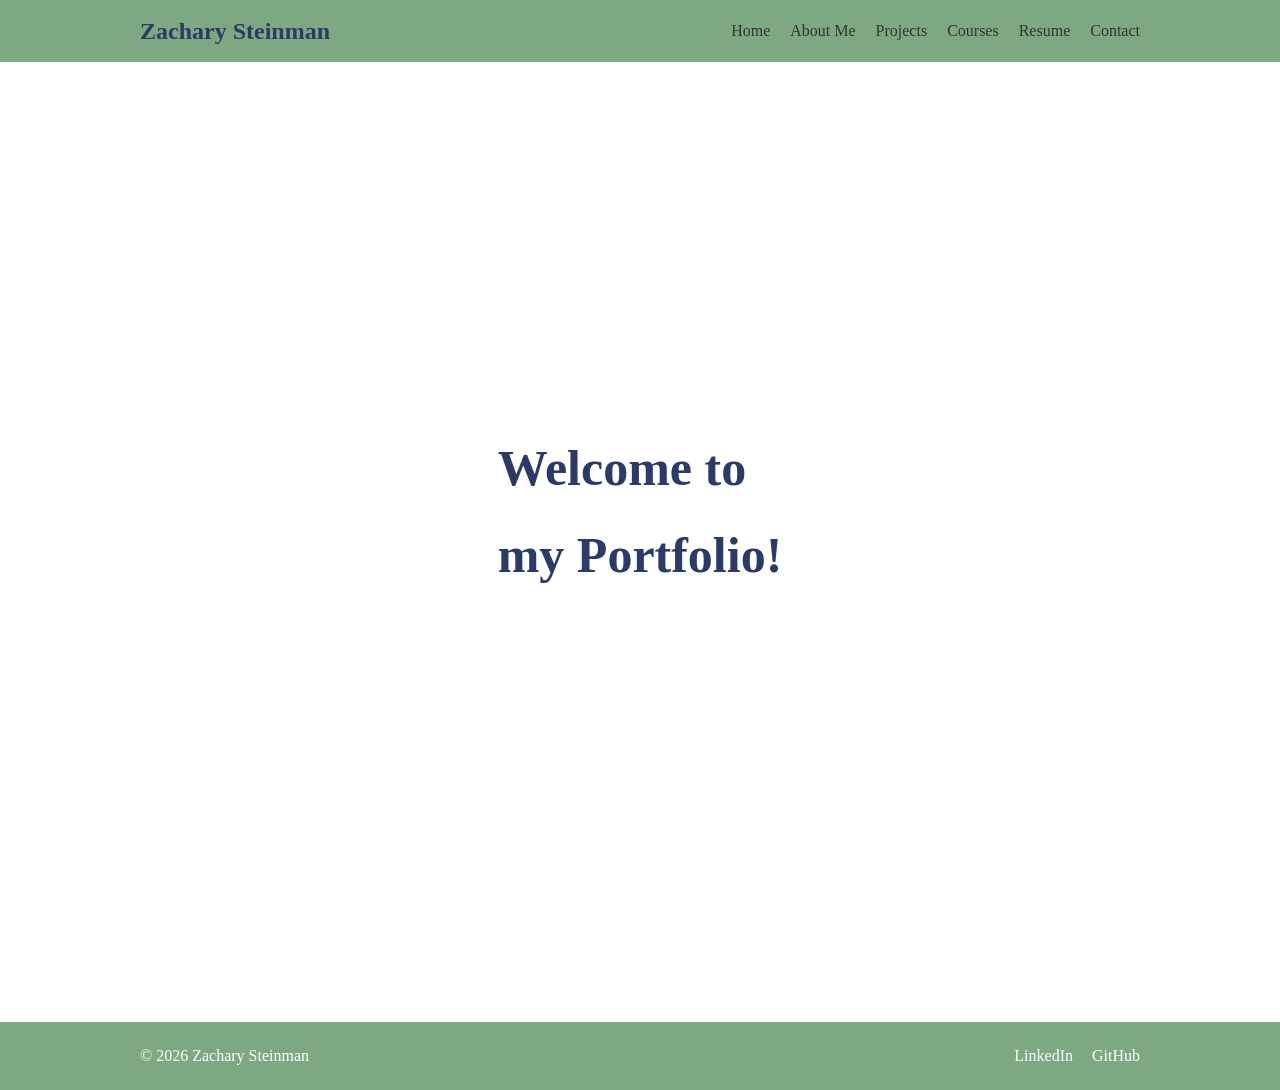
<file: portfollio/index.html>
<!DOCTYPE html>
<html lang="en">
<head>
    <meta charset="UTF-8">
    <title>Zachary Steinman Portfolio</title>
    <link rel="stylesheet" href="styles.css">
    <meta name="viewport" content="width=device-width, initial-scale=1.0">
</head>

<body>
    <header class="site-header">
        <div class="container">
          
          <h1 class="logo">Zachary Steinman</h1>
      
          <!-- Hidden checkbox -->
          <input type="checkbox" id="menu-toggle" class="menu-toggle">
      
          <!-- Hamburger -->
          <label for="menu-toggle" class="hamburger">&#9776;</label>
      
          <!-- Nav MUST come immediately after hamburger -->
          <nav class="main-nav">
            <ul>
              <li><a href="index.html">Home</a></li>
              <li><a href="about.html">About Me</a></li>
              <li><a href="projects.html">Projects</a></li>
              <li><a href="courses.html">Courses</a></li>
              <li><a href="Resume.html">Resume</a></li>
              <li><a href="contact.html">Contact</a></li>
            </ul>
          </nav>
      
        </div>
      </header>
    <main>
    <h1>Welcome to <br> my Portfolio!</h1>
</main>
<footer class="site-footer">
  <div class="container">
      <p>&copy; 2026 Zachary Steinman</p>

      <div class="footer-links">
          <a href="https://www.linkedin.com/in/zacharysteinman" target="_blank">LinkedIn</a>
          <a href="https://github.com/yourusername" target="_blank">GitHub</a>
      </div>
  </div>
</footer>
</body>
</file>
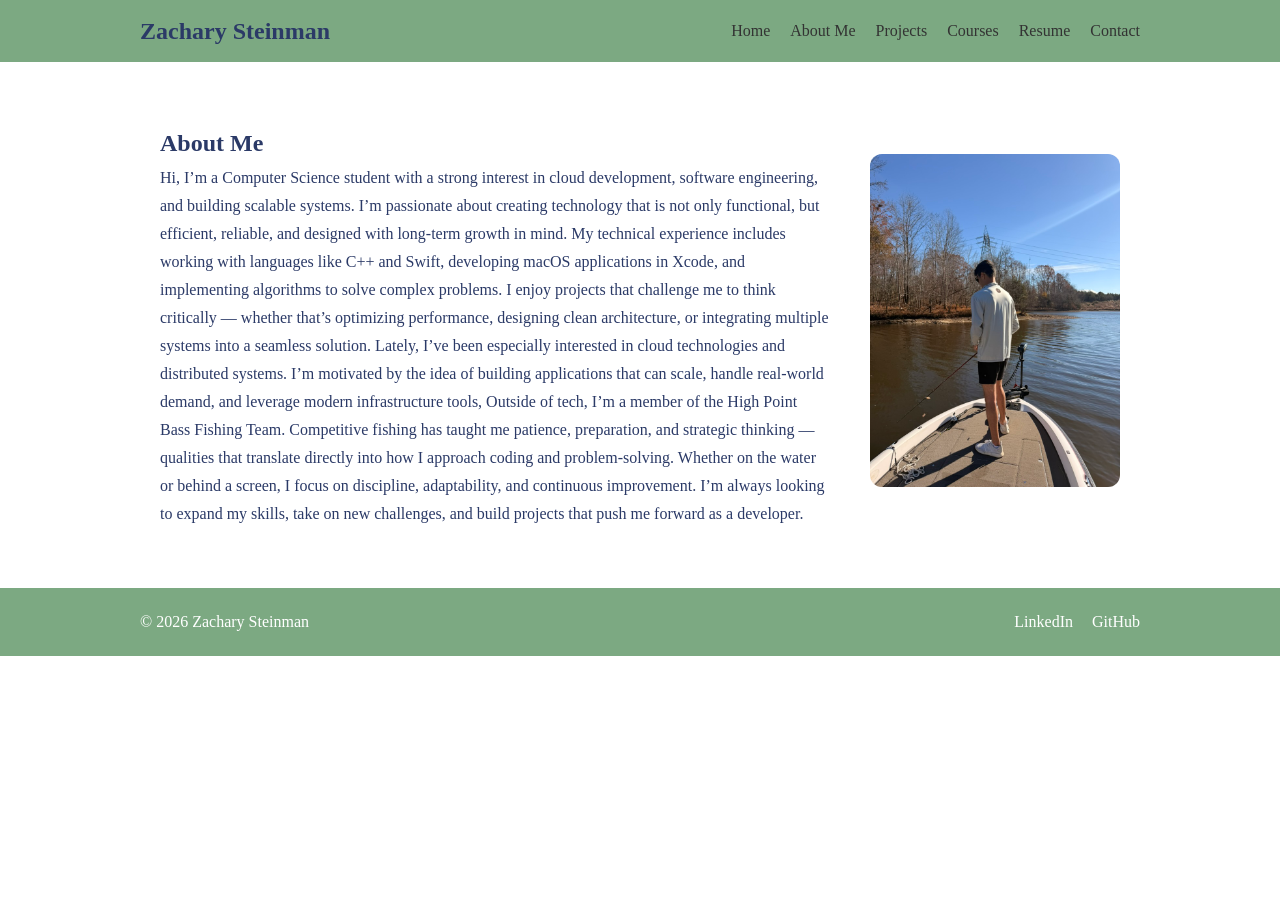
<file: about.html>
<!DOCTYPE html>
<html lang="en">
<head>
    <meta charset="UTF-8">
    <title>Zachary Steinman Portfolio</title>
    <link rel="stylesheet" href="styles.css">
    <meta name="viewport" content="width=device-width, initial-scale=1.0">
</head>

<body>
    <header class="site-header">
        <div class="container">
          
          <h1 class="logo">Zachary Steinman</h1>
      
          <!-- Hidden checkbox -->
          <input type="checkbox" id="menu-toggle" class="menu-toggle">
      
          <!-- Hamburger -->
          <label for="menu-toggle" class="hamburger">&#9776;</label>
      
          <!-- Nav MUST come immediately after hamburger -->
          <nav class="main-nav">
            <ul>
              <li><a href="index.html">Home</a></li>
              <li><a href="about.html">About Me</a></li>
              <li><a href="projects.html">Projects</a></li>
              <li><a href="courses.html">Courses</a></li>
              <li><a href="Resume.html">Resume</a></li>
              <li><a href="contact.html">Contact</a></li>
            </ul>
          </nav>
      
        </div>
      </header>
    <section class="about-container">
        <div class="about-text">
            <h2>About Me</h2>
            <p>
    

    Hi, I’m a Computer Science student with a strong interest in cloud development, software engineering, and building scalable systems. I’m passionate about creating technology that is not only functional, but efficient, reliable, and designed with long-term growth in mind.
    My technical experience includes working with languages like C++ and Swift, developing macOS applications in Xcode, and implementing algorithms to solve complex problems. I enjoy projects that challenge me to think critically — whether that’s optimizing performance, designing clean architecture, or integrating multiple systems into a seamless solution.
    Lately, I’ve been especially interested in cloud technologies and distributed systems. I’m motivated by the idea of building applications that can scale, handle real-world demand, and leverage modern infrastructure tools,
    Outside of tech, I’m a member of the High Point Bass Fishing Team. Competitive fishing has taught me patience, preparation, and strategic thinking — qualities that translate directly into how I approach coding and problem-solving. Whether on the water or behind a screen, I focus on discipline, adaptability, and continuous improvement.
    I’m always looking to expand my skills, take on new challenges, and build projects that push me forward as a developer.
</p>
</div>

<div class="about-image">
    <img src="my_Pic.jpg" alt="Zachary Steinman">
</div>
</section>

<footer class="site-footer">
    <div class="container">
        <p>&copy; 2026 Zachary Steinman</p>

        <div class="footer-links">
            <a href="https://www.linkedin.com/in/zacharysteinman" target="_blank">LinkedIn</a>
            <a href="https://github.com/yourusername" target="_blank">GitHub</a>
        </div>
    </div>
</footer>

</body>
</html>
</file>
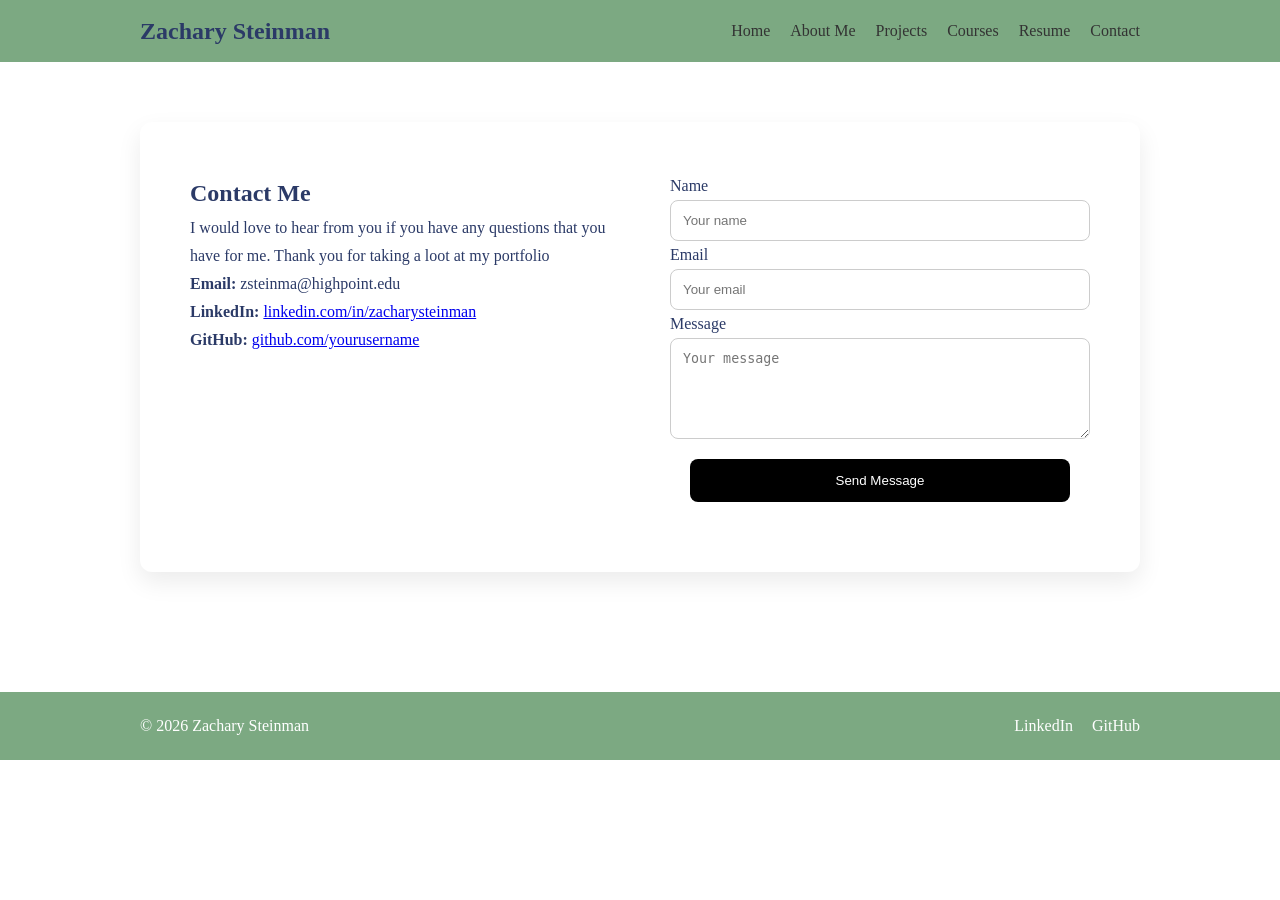
<file: contact.html>
<!DOCTYPE html>
<html lang="en">
<head>
    <meta charset="UTF-8">
    <meta name="viewport" content="width=device-width, initial-scale=1.0">
    <link rel="stylesheet" href="styles.css">
    <title>Contact Me</title>

</head>

<header class="site-header">
    <div class="container">
      
      <h1 class="logo">Zachary Steinman</h1>
  
      <!-- Hidden checkbox -->
      <input type="checkbox" id="menu-toggle" class="menu-toggle">
  
      <!-- Hamburger -->
      <label for="menu-toggle" class="hamburger">&#9776;</label>
  
      <!-- Nav MUST come immediately after hamburger -->
      <nav class="main-nav">
        <ul>
          <li><a href="index.html">Home</a></li>
          <li><a href="about.html">About Me</a></li>
          <li><a href="projects.html">Projects</a></li>
          <li><a href="courses.html">Courses</a></li>
          <li><a href="Resume.html">Resume</a></li>
          <li><a href="contact.html">Contact</a></li>
        </ul>
      </nav>
  
    </div>
  </header>
<section class="contact-section">
    <div class="container">
    <div class="contact-info">
        <h1>Contact Me</h1>
        <p>I would love to hear from you if you have any questions that you have for me. Thank you for taking a loot at my portfolio</p>

        <p><strong>Email:</strong> zsteinma@highpoint.edu</p>
        <p><strong>LinkedIn:</strong> <a href="LinkedIn.com/in/zacharysteinman" target="_blank">linkedin.com/in/zacharysteinman</a></p>
        <p><strong>GitHub:</strong> <a href="https://github.com/yourusername" target="_blank">github.com/yourusername</a></p>
    </div>

    <div>
        <form id="contactForm">
            <label for="name">Name</label>
            <input type="text" id="name" name="name" required placeholder="Your name">

            <label for="email">Email</label>
            <input type="email" id="email" name="email" required placeholder="Your email">

            <label for="message">Message</label>
            <textarea id="message" name="message" rows="5" required placeholder="Your message"></textarea>

            <button type="submit">Send Message</button>
            <p class="success-message" id="successMessage">Thanks! Your message has been sent.</p>
        </form>
    </div>
</div>

</div>
</section>
<footer class="site-footer">
    <div class="container">
        <p>&copy; 2026 Zachary Steinman</p>

        <div class="footer-links">
            <a href="https://www.linkedin.com/in/zacharysteinman" target="_blank">LinkedIn</a>
            <a href="https://github.com/yourusername" target="_blank">GitHub</a>
        </div>
    </div>
</footer>
</body>
</html>
</file>
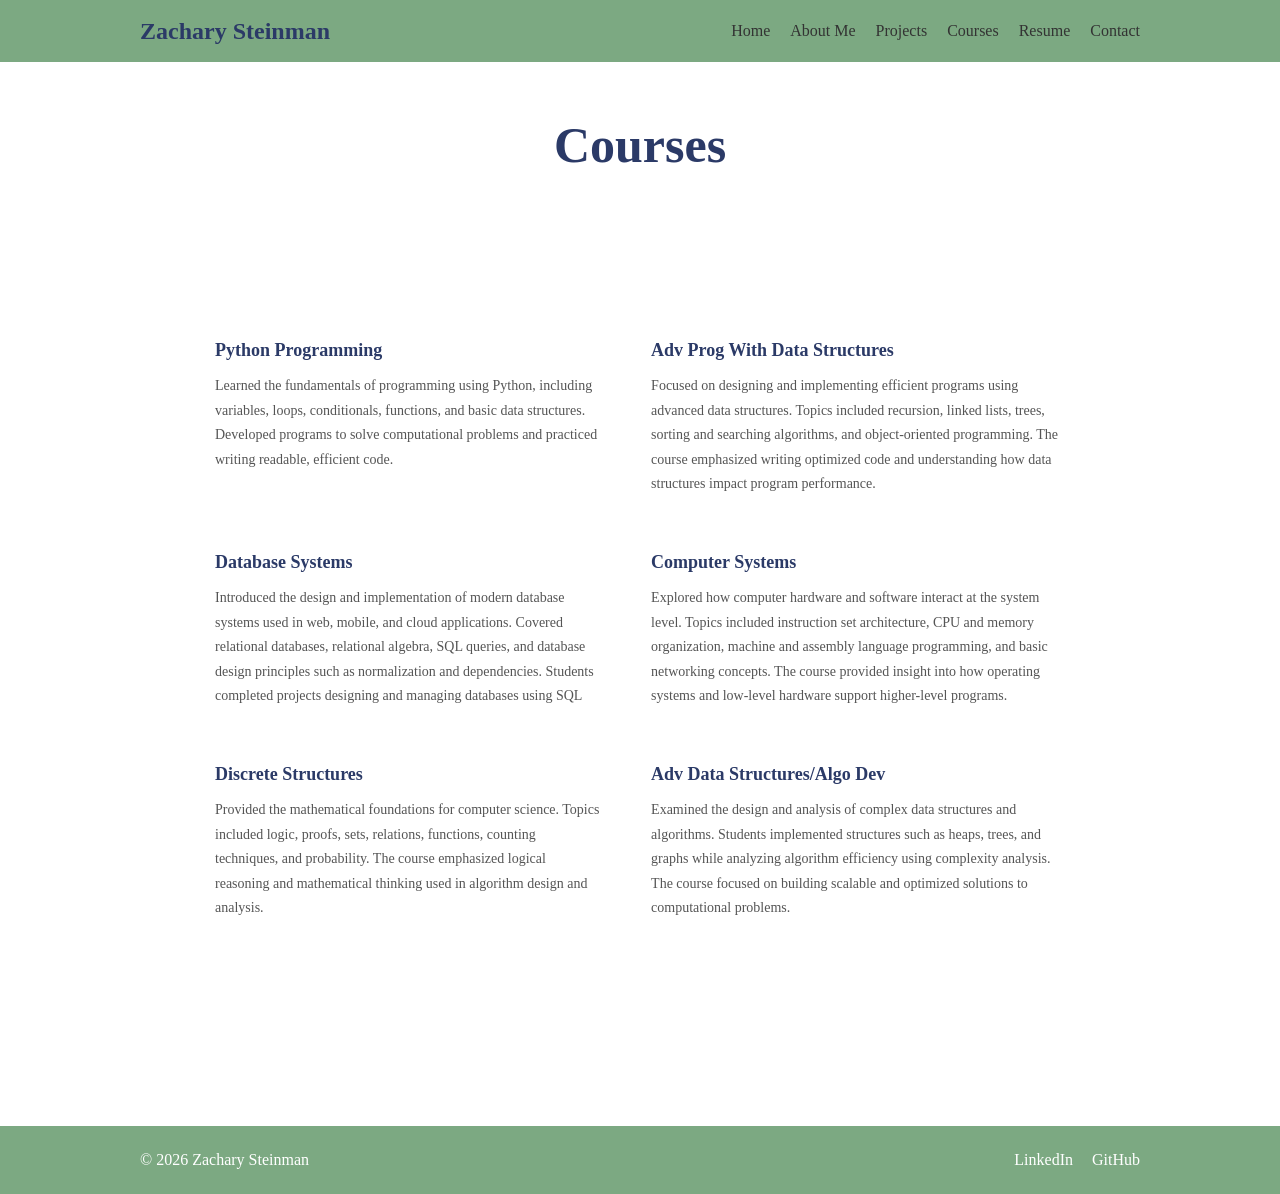
<file: courses.html>
<!DOCTYPE html>
<html lang="en">
<head>
    <meta charset="UTF-8">
    <title>Zachary Steinman Portfolio</title>
    <link rel="stylesheet" href="styles.css">
    <meta name="viewport" content="width=device-width, initial-scale=1.0">
</head>


<body class="courses-page">
    <header class="site-header">
        <div class="container">
          
          <h1 class="logo">Zachary Steinman</h1>
      
          <!-- Hidden checkbox -->
          <input type="checkbox" id="menu-toggle" class="menu-toggle">
      
          <!-- Hamburger -->
          <label for="menu-toggle" class="hamburger">&#9776;</label>
      
          <!-- Nav MUST come immediately after hamburger -->
          <nav class="main-nav">
            <ul>
              <li><a href="index.html">Home</a></li>
              <li><a href="about.html">About Me</a></li>
              <li><a href="projects.html">Projects</a></li>
              <li><a href="courses.html">Courses</a></li>
              <li><a href="Resume.html">Resume</a></li>
              <li><a href="contact.html">Contact</a></li>
            </ul>
          </nav>
      
        </div>
      </header>
    
<main>
<h1>Courses</h1>

<div style="padding: 80px;">
    <table>
        <tr>
            <td>
                <div class="title">Python Programming</div>
                <div class="description">Learned the fundamentals of programming using Python, including variables, loops, conditionals, functions, and basic data structures. Developed programs to solve computational problems and practiced writing readable, efficient code.</div>
            </td>
            <td>
                <div class="title">Adv Prog With Data Structures</div>
                <div class="description">Focused on designing and implementing efficient programs using advanced data structures. Topics included recursion, linked lists, trees, sorting and searching algorithms, and object-oriented programming. The course emphasized writing optimized code and understanding how data structures impact program performance.</div>
            </td>
        </tr>
    
        <tr>
            <td>
                <div class="title">Database Systems</div>
                <div class="description">Introduced the design and implementation of modern database systems used in web, mobile, and cloud applications. Covered relational databases, relational algebra, SQL queries, and database design principles such as normalization and dependencies. Students completed projects designing and managing databases using SQL</div>
            </td>
            <td>
                <div class="title">Computer Systems</div>
                <div class="description">Explored how computer hardware and software interact at the system level. Topics included instruction set architecture, CPU and memory organization, machine and assembly language programming, and basic networking concepts. The course provided insight into how operating systems and low-level hardware support higher-level programs.</div>
            </td>
        </tr>

        <tr>
            <td>
                <div class="title">Discrete Structures</div>
                <div class="description">Provided the mathematical foundations for computer science. Topics included logic, proofs, sets, relations, functions, counting techniques, and probability. The course emphasized logical reasoning and mathematical thinking used in algorithm design and analysis.</div>
            </td>
            <td>
                <div class="title">	Adv Data Structures/Algo Dev</div>
                <div class="description">Examined the design and analysis of complex data structures and algorithms. Students implemented structures such as heaps, trees, and graphs while analyzing algorithm efficiency using complexity analysis. The course focused on building scalable and optimized solutions to computational problems.</div>
            </td>
        </tr>
    </table>
 </div>

</main>    

<footer class="site-footer">
    <div class="container">
        <p>&copy; 2026 Zachary Steinman</p>

        <div class="footer-links">
            <a href="https://www.linkedin.com/in/zacharysteinman" target="_blank">LinkedIn</a>
            <a href="https://github.com/yourusername" target="_blank">GitHub</a>
        </div>
    </div>
</footer>

</body>
</html>
</file>
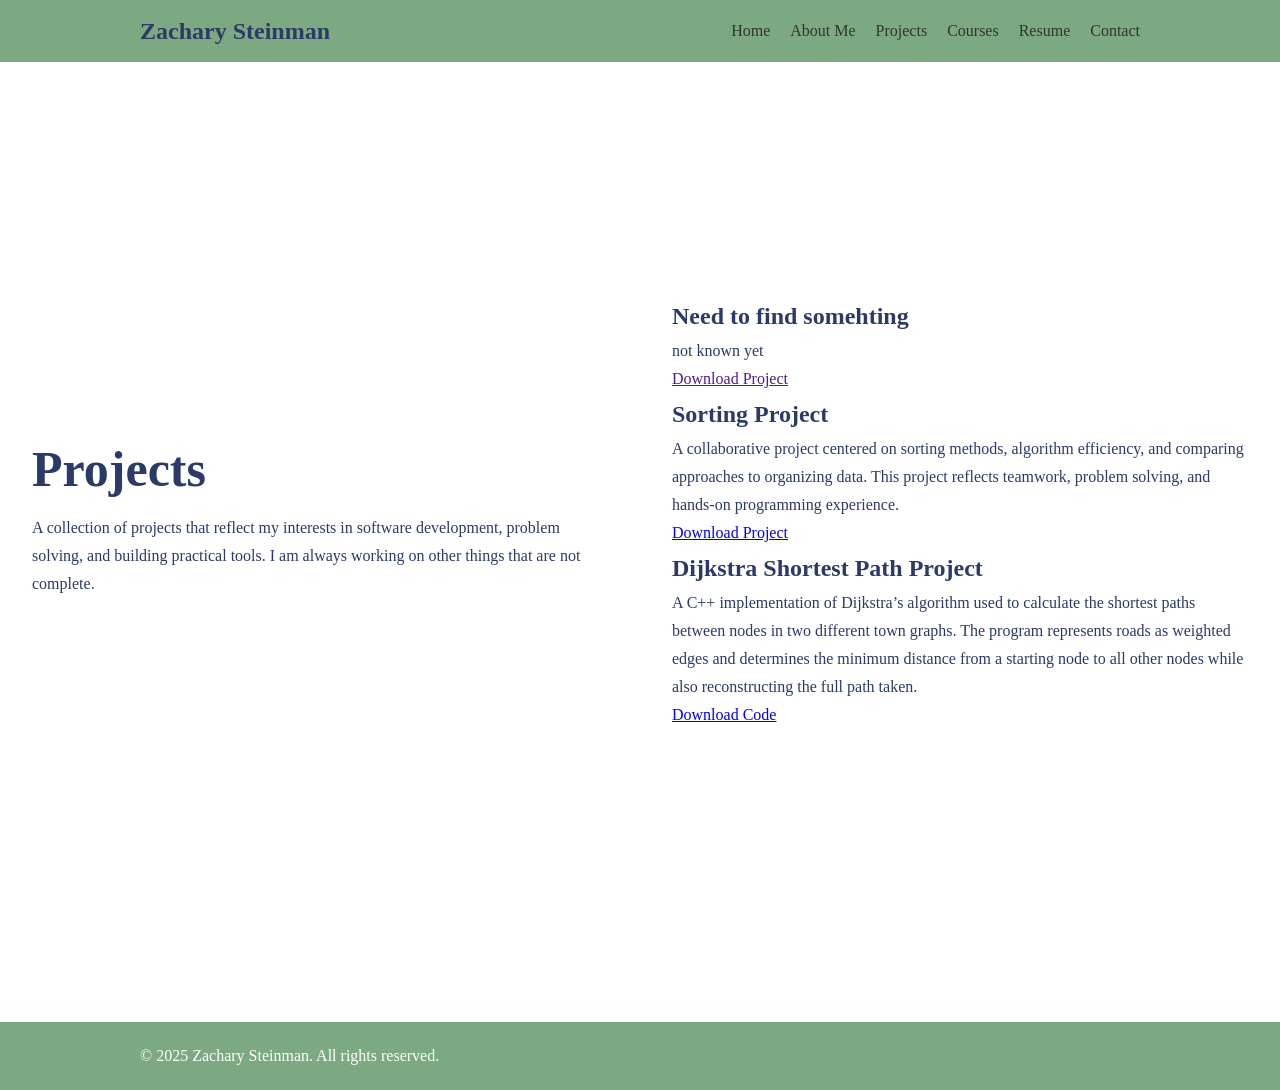
<file: projects.html>
<!DOCTYPE html>
<html lang="en">
<head>
    <meta charset="UTF-8">
    <title>Zachary Steinman Portfolio</title>
    <link rel="stylesheet" href="styles.css">
    <meta name="viewport" content="width=device-width, initial-scale=1.0">
</head>

<body class="projects-page">
    <header class="site-header">
        <div class="container">
            <h1 class="logo">Zachary Steinman</h1>

            <input type="checkbox" id="menu-toggle" class="menu-toggle">
            <label for="menu-toggle" class="hamburger">&#9776;</label>

            <nav class="main-nav">
                <ul>
                    <li><a href="index.html">Home</a></li>
                    <li><a href="about.html">About Me</a></li>
                    <li><a href="projects.html">Projects</a></li>
                    <li><a href="courses.html">Courses</a></li>
                    <li><a href="Resume.html">Resume</a></li>
                    <li><a href="contact.html">Contact</a></li>
                </ul>
            </nav>
        </div>
    </header>

    <main class="projects-main">
        <section class="projects-hero">
            <div class="container">
                <h1>Projects</h1>
                <p class="projects-intro">
                    A collection of projects that reflect my interests in software development,
                    problem solving, and building practical tools. I am always working on other things that are not complete.
                </p>
            </div>
        </section>

        <section class="projects-grid-section">
            <div class="container">
                <div class="projects-grid">
                    <article class="project-card">
                        <h2>Need to find somehting</h2>
                        <p>
                            not known yet 
                        </p>
                        <div class="project-actions">
                            <a class="project-button" href="" download>
                                Download Project
                            </a>
                        </div>
                    </article>

                    <article class="project-card">
                        <h2>Sorting Project</h2>
                        <p>
                            A collaborative project centered on sorting methods, algorithm efficiency,
                            and comparing approaches to organizing data. This project reflects teamwork,
                            problem solving, and hands-on programming experience.
                        </p>
                        <div class="project-actions">
                            <a class="project-button" href="project_main.cpp" download>
                                Download Project
                            </a>
                        </div>
                    </article>

                    <article class="project-card">
                        <h2>Dijkstra Shortest Path Project</h2>
                        <p>
                            A C++ implementation of Dijkstra’s algorithm used to calculate the
                            shortest paths between nodes in two different town graphs. The program
                            represents roads as weighted edges and determines the minimum distance
                            from a starting node to all other nodes while also reconstructing the
                            full path taken.
                        </p>
                        <div class="project-actions">
                            <a class="project-button" href="Steinmandijkstra.cpp" download>
                                Download Code
                            </a>
                        </div>
                    </article>
                </div>
            </div>
        </section>
    </main>

    <footer class="site-footer">
        <div class="container">
            <p>&copy; 2025 Zachary Steinman. All rights reserved.</p>
        </div>
    </footer>
</body>
</html>
</file>
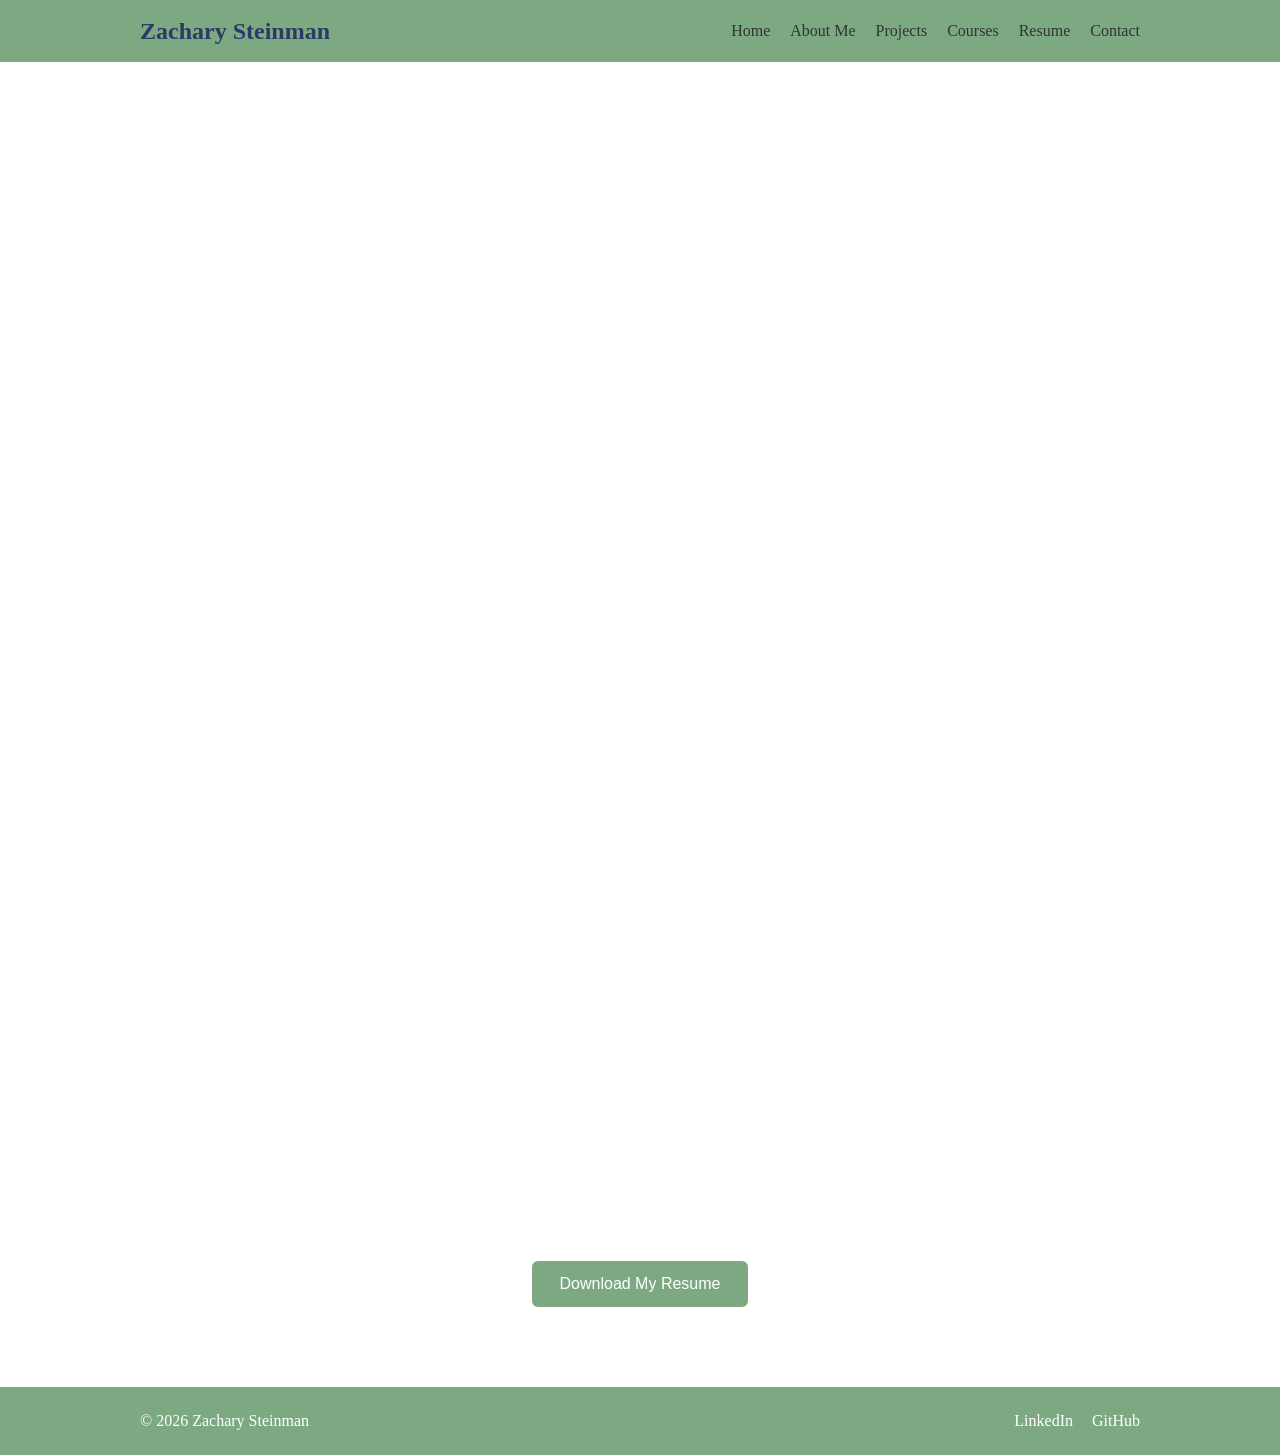
<file: Resume.html>
<!DOCTYPE html>
<html lang="en">
<head>
    <meta charset="UTF-8">
    <title>Zachary Steinman Portfolio</title>
    <link rel="stylesheet" href="styles.css">
    <meta name="viewport" content="width=device-width, initial-scale=1.0">
</head>

<body>
    <header class="site-header">
        <div class="container">
          
          <h1 class="logo">Zachary Steinman</h1>
      
          <!-- Hidden checkbox -->
          <input type="checkbox" id="menu-toggle" class="menu-toggle">
      
          <!-- Hamburger -->
          <label for="menu-toggle" class="hamburger">&#9776;</label>
      
          <!-- Nav MUST come immediately after hamburger -->
          <nav class="main-nav">
            <ul>
              <li><a href="index.html">Home</a></li>
              <li><a href="about.html">About Me</a></li>
              <li><a href="projects.html">Projects</a></li>
              <li><a href="courses.html">Courses</a></li>
              <li><a href="Resume.html">Resume</a></li>
              <li><a href="contact.html">Contact</a></li>
            </ul>
          </nav>
      
        </div>
    </header>
    <div class="resume-page">

        <iframe src="resume.pdf#toolbar=0&navpanes=0&scrollbar=0"></iframe>
    
        <div class="resume-download">
            <a href="resume.pdf" download>
                <button>Download My Resume</button>
            </a>
        </div>
    
    </div>

    <footer class="site-footer">
        <div class="container">
            <p>&copy; 2026 Zachary Steinman</p>
    
            <div class="footer-links">
                <a href="https://www.linkedin.com/in/zacharysteinman" target="_blank">LinkedIn</a>
                <a href="https://github.com/yourusername" target="_blank">GitHub</a>
            </div>
        </div>
    </footer>
</body>
</file>
<file: portfollio/styles.css>
* {
    box-sizing: border-box;
    margin: 0;
    padding: 0;
}

body {
    font-family: 'Times New Roman', Times, serif;
    line-height: 1.75;
    color: #2B3A67;
    background: #fff;
}

.container {
    width: 90%;
    max-width: 1000px;
    margin: auto;
}

/* Header */
.site-header {
    background: #7CA982;
    padding: 10px 0;
}

.site-header .container {
    display: flex;
    justify-content: space-between;
    align-items: center;
}

.logo {
    font-size: 1.5rem;
    font-weight: bold;
}

/* Navigation */
.main-nav ul {
    display: flex;
    gap: 20px;
    list-style: none;
}

.main-nav a {
    text-decoration: none;
    color: #333;
}

.main-nav a:hover {
    color: #2B3A67;
}

/* Hamburger */
.menu-toggle {
    display: none;
}

.hamburger {
    display: none;
    font-size: 28px;
    cursor: pointer;
}

/* About Page */
.about-container {
    max-width: 1000px;
    margin: 60px auto;
    display: flex;
    align-items: center;
    gap: 40px;
    padding: 0 20px;
}

.about-image img {
    width: 250px;
    border-radius: 12px;
}

/* Contact Section */
.contact-section {
    display: flex;
    justify-content: center;
    padding: 60px 0;
}

.contact-section .container {
    background: #fff;
    padding: 50px;
    border-radius: 12px;
    box-shadow: 0 10px 25px rgba(0,0,0,0.08);
    display: grid;
    grid-template-columns: 1fr 1fr;
    gap: 60px;
}

#contactForm {
    display: flex;
    flex-direction: column;
}

#contactForm input,
#contactForm textarea {
    padding: 12px;
    border-radius: 8px;
    border: 1px solid #ccc;
}

#contactForm button {
    margin-top: 20px;
    padding: 14px;
    border: none;
    border-radius: 8px;
    background: black;
    color: white;
    cursor: pointer;
}

.success-message {
    display: none;
    margin-top: 10px;
    color: green;
}

/* Mobile */
@media (max-width: 768px) {

    .hamburger {
        display: block;
    }

    .main-nav {
        position: absolute;
        top: 60px;
        right: 0;
        width: 100%;
        background: #7CA982;
        display: none;
        padding: 15px 0;
    }

    .main-nav ul {
        flex-direction: column;
        align-items: center;
    }

    .menu-toggle:checked + .hamburger + .main-nav {
        display: block;
    }

    .contact-section .container {
        grid-template-columns: 1fr;
    }
}

/* ===== HOME PAGE ===== */
main {
    margin: 0;
    height: 100vh;
    display: flex;
    justify-content: center;
    align-items: center;
}

main h1 {
    font-size: 50px;
}

/* ===== COURSES PAGE ===== */
table {
    width: 100%;
    border-collapse: collapse;
}

.title {
    font-weight: bold;
    font-size: 18px;
    margin-bottom: 8px;
}

.description {
    font-size: 14px;
    color: #555;
}

/* ===== RESUME PAGE ===== */
iframe {
    width: 100%;
    height: 100vh;
    border: none;
}

/* Resume download button */
button {
    padding: 10px 20px;
    margin: 20px;
    border: none;
    background: #7CA982;
    color: white;
    cursor: pointer;
}



/* ===== FOOTER ===== */

.site-footer {
    background: #7CA982;
    color: white;
    padding: 20px 0;
    margin-top: 60px;
}

.site-footer .container {
    display: flex;
    justify-content: space-between;
    align-items: center;
}

.footer-links a {
    color: white;
    text-decoration: none;
    margin-left: 15px;
}

.footer-links a:hover {
    text-decoration: underline;
}


/* Resume page layout */
.resume-page {
    max-width: 900px;
    margin: 40px auto;
    text-align: center;
}

/* Resume viewer */
.resume-page iframe {
    width: 100%;
    height: 1100px;
    border: none;
}

/* Download button */
.resume-download {
    margin-top: 30px;
}

.resume-download button {
    padding: 14px 28px;
    font-size: 16px;
    background: #7CA982;
    color: white;
    border: none;
    border-radius: 6px;
    cursor: pointer;
}

.resume-download button:hover {
    background: #678f6d;
}

/* ===== COURSES PAGE ===== */

.courses-page main {
    display: block;
    height: auto;
    text-align: center;
    padding-top: 40px;
}

.courses-page table {
    max-width: 900px;
    margin: 40px auto;
}

.courses-page td {
    padding: 25px;
    vertical-align: top;
    text-align: left;
}
</file>
<file: styles.css>
* {
    box-sizing: border-box;
    margin: 0;
    padding: 0;
}

body {
    font-family: 'Times New Roman', Times, serif;
    line-height: 1.75;
    color: #2B3A67;
    background: #fff;
}

.container {
    width: 90%;
    max-width: 1000px;
    margin: auto;
}

/* Header */
.site-header {
    background: #7CA982;
    padding: 10px 0;
}

.site-header .container {
    display: flex;
    justify-content: space-between;
    align-items: center;
}

.logo {
    font-size: 1.5rem;
    font-weight: bold;
}

/* Navigation */
.main-nav ul {
    display: flex;
    gap: 20px;
    list-style: none;
}

.main-nav a {
    text-decoration: none;
    color: #333;
}

.main-nav a:hover {
    color: #2B3A67;
}

/* Hamburger */
.menu-toggle {
    display: none;
}

.hamburger {
    display: none;
    font-size: 28px;
    cursor: pointer;
}

/* About Page */
.about-container {
    max-width: 1000px;
    margin: 60px auto;
    display: flex;
    align-items: center;
    gap: 40px;
    padding: 0 20px;
}

.about-image img {
    width: 250px;
    border-radius: 12px;
}

/* Contact Section */
.contact-section {
    display: flex;
    justify-content: center;
    padding: 60px 0;
}

.contact-section .container {
    background: #fff;
    padding: 50px;
    border-radius: 12px;
    box-shadow: 0 10px 25px rgba(0,0,0,0.08);
    display: grid;
    grid-template-columns: 1fr 1fr;
    gap: 60px;
}

#contactForm {
    display: flex;
    flex-direction: column;
}

#contactForm input,
#contactForm textarea {
    padding: 12px;
    border-radius: 8px;
    border: 1px solid #ccc;
}

#contactForm button {
    margin-top: 20px;
    padding: 14px;
    border: none;
    border-radius: 8px;
    background: black;
    color: white;
    cursor: pointer;
}

.success-message {
    display: none;
    margin-top: 10px;
    color: green;
}

/* Mobile */
@media (max-width: 768px) {

    .hamburger {
        display: block;
    }

    .main-nav {
        position: absolute;
        top: 60px;
        right: 0;
        width: 100%;
        background: #7CA982;
        display: none;
        padding: 15px 0;
    }

    .main-nav ul {
        flex-direction: column;
        align-items: center;
    }

    .menu-toggle:checked + .hamburger + .main-nav {
        display: block;
    }

    .contact-section .container {
        grid-template-columns: 1fr;
    }
}

/* ===== HOME PAGE ===== */
main {
    margin: 0;
    height: 100vh;
    display: flex;
    justify-content: center;
    align-items: center;
}

main h1 {
    font-size: 50px;
}

/* ===== COURSES PAGE ===== */
table {
    width: 100%;
    border-collapse: collapse;
}

.title {
    font-weight: bold;
    font-size: 18px;
    margin-bottom: 8px;
}

.description {
    font-size: 14px;
    color: #555;
}

/* ===== RESUME PAGE ===== */
iframe {
    width: 100%;
    height: 100vh;
    border: none;
}

/* Resume download button */
button {
    padding: 10px 20px;
    margin: 20px;
    border: none;
    background: #7CA982;
    color: white;
    cursor: pointer;
}



/* ===== FOOTER ===== */

.site-footer {
    background: #7CA982;
    color: white;
    padding: 20px 0;
    margin-top: 60px;
}

.site-footer .container {
    display: flex;
    justify-content: space-between;
    align-items: center;
}

.footer-links a {
    color: white;
    text-decoration: none;
    margin-left: 15px;
}

.footer-links a:hover {
    text-decoration: underline;
}


/* Resume page layout */
.resume-page {
    max-width: 900px;
    margin: 40px auto;
    text-align: center;
}

/* Resume viewer */
.resume-page iframe {
    width: 100%;
    height: 1100px;
    border: none;
}

/* Download button */
.resume-download {
    margin-top: 30px;
}

.resume-download button {
    padding: 14px 28px;
    font-size: 16px;
    background: #7CA982;
    color: white;
    border: none;
    border-radius: 6px;
    cursor: pointer;
}

.resume-download button:hover {
    background: #678f6d;
}

/* ===== COURSES PAGE ===== */

.courses-page main {
    display: block;
    height: auto;
    text-align: center;
    padding-top: 40px;
}

.courses-page table {
    max-width: 900px;
    margin: 40px auto;
}

.courses-page td {
    padding: 25px;
    vertical-align: top;
    text-align: left;
}
</file>
